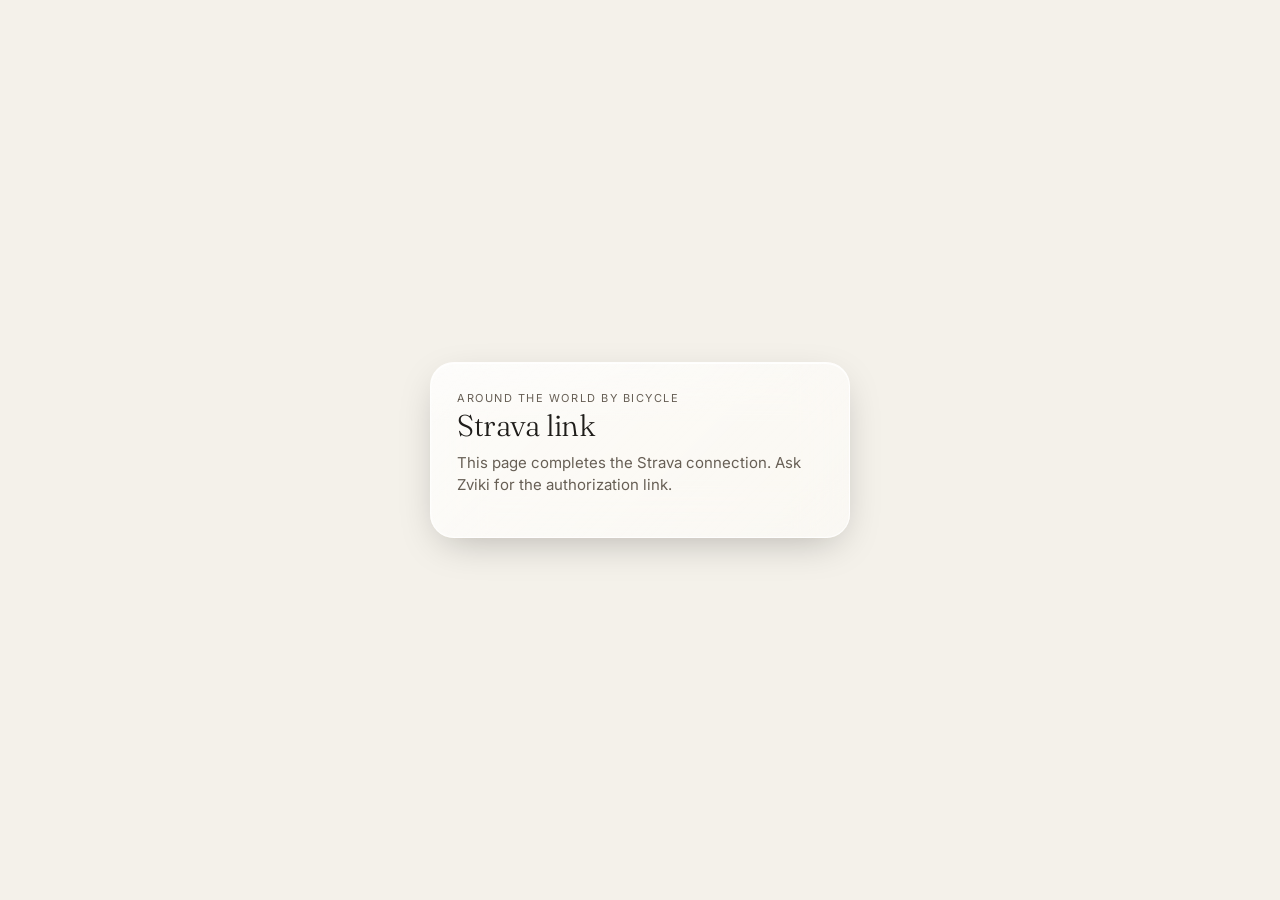
<file: strava.html>
<!doctype html>
<html lang="en">
<head>
<meta charset="utf-8">
<meta name="viewport" content="width=device-width, initial-scale=1">
<title>Strava connected</title>
<script>try{var d=document.documentElement.dataset;d.theme=localStorage.getItem("theme")||"light";d.view="map"}catch(e){}</script>
<link href="https://fonts.googleapis.com/css2?family=Fraunces:opsz,wght@9..144,300;9..144,400&family=Inter:wght@400;500&display=swap" rel="stylesheet">
<link rel="stylesheet" href="css/style.css">
<style>
  body { overflow: auto; display: grid; place-items: center; min-height: 100%; padding: 24px; }
  .card { position: static; width: min(420px, 100%); padding: 28px 26px; }
  h1 { font-size: 30px; margin-bottom: 10px; }
  p { margin: 0 0 14px; color: var(--muted); font-size: 15px; }
  .code { font-family: ui-monospace, SFMono-Regular, Menlo, monospace; font-size: 15px; word-break: break-all; padding: 12px 14px; border: 1px solid var(--line); border-radius: 10px; background: rgba(255,255,255,0.4); margin: 6px 0 14px; user-select: all; }
  button { font: inherit; font-weight: 500; padding: 10px 16px; border-radius: 999px; border: 1px solid var(--line); background: var(--accent); color: #fff; cursor: pointer; }
  button:active { transform: translateY(1px); }
  .ok { color: var(--accent); font-weight: 500; }
</style>
</head>
<body>
<main class="panel card">
  <p class="eyebrow">Around the world by bicycle</p>
  <h1 id="h">Connecting…</h1>
  <p id="msg"></p>
  <div class="code" id="code" hidden></div>
  <button id="copy" hidden type="button">Copy code</button>
  <p id="done" class="ok" hidden>Copied. Now send it to Zviki.</p>
</main>
<script>
  const q = new URLSearchParams(location.search);
  const h = document.getElementById("h"), msg = document.getElementById("msg");
  if (q.get("error")) {
    h.textContent = "Not connected";
    msg.textContent = "Strava access was declined. Open the link again and tap Authorize if you change your mind.";
  } else if (q.get("code")) {
    h.textContent = "Thank you!";
    msg.textContent = "Strava is linked. One last step: copy this code and send it to Zviki, then you can close this page. You never need to do this again.";
    const c = document.getElementById("code"); c.textContent = q.get("code"); c.hidden = false;
    const b = document.getElementById("copy"); b.hidden = false;
    b.onclick = async () => { try { await navigator.clipboard.writeText(q.get("code")); document.getElementById("done").hidden = false; } catch (e) { c.focus(); } };
  } else {
    h.textContent = "Strava link";
    msg.textContent = "This page completes the Strava connection. Ask Zviki for the authorization link.";
  }
</script>
</body>
</html>
</file>
<file: css/style.css>
:root {
  --bg: #f4f1ea;
  --ink: #1f1d1a;
  --muted: #675f55;
  --line: rgba(31, 29, 26, 0.10);
  --panel: rgba(250, 248, 243, 0.82);
  --glass: linear-gradient(135deg, rgba(255, 255, 255, 0.74), rgba(255, 255, 255, 0.5));
  --glass-edge: rgba(255, 255, 255, 0.75);
  --glass-shine: rgba(255, 255, 255, 0.9);
  --glass-shadow: 0 12px 40px -12px rgba(0, 0, 0, 0.28);
  --accent: #2b6fd6;
  --accent-soft: rgba(43, 111, 214, 0.25);
  --transfer: #9a948a;
  --record: #f5b700;
  --casing: rgba(255, 255, 255, 0.9);
  --serif: "Fraunces", Georgia, serif;
  --sans: "Inter", system-ui, -apple-system, sans-serif;
}
:root[data-theme="dark"] {
    --bg: #17181a;
    --ink: #ebe7df;
    --muted: #918b81;
    --line: rgba(235, 231, 223, 0.12);
    --panel: rgba(28, 29, 32, 0.80);
    --glass: linear-gradient(135deg, rgba(60, 62, 70, 0.66), rgba(24, 25, 30, 0.58));
    --glass-edge: rgba(255, 255, 255, 0.18);
    --glass-shine: rgba(255, 255, 255, 0.28);
    --glass-shadow: 0 12px 40px -12px rgba(0, 0, 0, 0.6);
    --accent: #6fa3ff;
    --accent-soft: rgba(111, 163, 255, 0.28);
    --transfer: #6f6a62;
    --record: #ffc800;
    --casing: rgba(20, 20, 22, 0.9);
}

* { box-sizing: border-box; }
html, body { height: 100%; margin: 0; }
body {
  background: var(--bg);
  color: var(--ink);
  font-family: var(--sans);
  font-size: 15px;
  line-height: 1.45;
  -webkit-font-smoothing: antialiased;
  overflow: hidden;
}

#map {
  position: fixed;
  inset: 0;
  background: var(--bg);
}

/* Header */
.brand {
  position: fixed;
  top: max(20px, env(safe-area-inset-top));
  left: 24px;
  z-index: 500;
  pointer-events: none;
  padding: 16px 22px 18px;
}
.eyebrow {
  margin: 0 0 4px;
  font-size: 11px;
  letter-spacing: 0.14em;
  text-transform: uppercase;
  color: var(--muted);
}
h1 {
  margin: 0;
  font-family: var(--serif);
  font-weight: 300;
  font-size: 34px;
  line-height: 1.05;
  letter-spacing: -0.01em;
  color: var(--ink);
}

/* Panel */
.panel {
  position: fixed;
  left: 24px;
  bottom: max(24px, env(safe-area-inset-bottom));
  z-index: 500;
  width: 330px;
  padding: 20px 22px 17px;
}

/* Glass surfaces: translucent gradient, deep blur, a bright specular edge and a soft drop shadow. */
.brand, .panel {
  background: var(--glass);
  border: 1px solid var(--glass-edge);
  border-radius: 24px;
  backdrop-filter: blur(28px) saturate(1.7);
  -webkit-backdrop-filter: blur(28px) saturate(1.7);
  box-shadow: var(--glass-shadow),
              inset 0 1px 0 var(--glass-shine),
              inset 1px 0 0 rgba(255, 255, 255, 0.25),
              inset 0 -1px 0 rgba(255, 255, 255, 0.08);
}
.brand::before, .panel::before {
  content: "";
  position: absolute; inset: 0;
  border-radius: inherit;
  pointer-events: none;
  background: radial-gradient(120% 60% at 20% 0%, rgba(255, 255, 255, 0.35), transparent 60%);
}
.brand > *, .panel > * { position: relative; }
.stats {
  display: grid;
  grid-template-columns: 1fr 1fr;
  gap: 18px;
  padding-bottom: 16px;
  border-bottom: 1px solid var(--line);
}
.stat { display: flex; flex-direction: column; }
.stat[hidden] { display: none; }
.stat:nth-child(n+3) .num { font-size: 27px; }
.num {
  font-family: var(--serif);
  font-weight: 300;
  font-size: 36px;
  line-height: 1;
  font-variant-numeric: tabular-nums;
  letter-spacing: -0.02em;
}
.label {
  margin-top: 6px;
  font-size: 12px;
  color: var(--muted);
}

.last {
  display: flex;
  align-items: baseline;
  gap: 10px;
  width: 100%;
  margin: 16px 0 0;
  padding: 0;
  border: 0;
  background: none;
  color: var(--ink);
  font: inherit;
  text-align: left;
  cursor: pointer;
}
.last:hover #last { text-decoration: underline; text-decoration-color: var(--accent-soft); text-underline-offset: 3px; }
.dot {
  flex: none;
  width: 8px; height: 8px;
  border-radius: 50%;
  background: var(--accent);
  box-shadow: 0 0 0 0 var(--accent-soft);
  animation: pulse 2.6s ease-out infinite;
  transform: translateY(-1px);
}
.dot.stale { animation: none; background: var(--muted); }
@keyframes pulse {
  0%   { box-shadow: 0 0 0 0 var(--accent-soft); }
  70%  { box-shadow: 0 0 0 9px rgba(0,0,0,0); }
  100% { box-shadow: 0 0 0 0 rgba(0,0,0,0); }
}

/* Sponsor stats: water drunk, data used */
.sponsor-stats {
  display: grid;
  grid-template-columns: 1fr 1fr;
  gap: 14px;
  margin-top: 14px;
  padding-top: 14px;
  border-top: 1px solid var(--line);
}
.sponsor-stats[hidden] { display: none; }
.mini { display: flex; align-items: center; gap: 8px; min-width: 0; }
.mini > div { display: flex; flex-direction: column; min-width: 0; }
.mini-num {
  font-family: var(--serif);
  font-weight: 300;
  font-size: 21px;
  line-height: 1.1;
  font-variant-numeric: tabular-nums;
  letter-spacing: -0.01em;
  white-space: nowrap;
}
.mini-label { font-size: 11.5px; color: var(--muted); line-height: 1.3; }
.mini-label a { color: inherit; text-decoration: none; border-bottom: 1px solid var(--line); }
.mini-label a:hover { color: var(--ink); }
.mini-icon { flex: none; object-fit: contain; }
.water-icon { width: 14px; height: 44px; filter: drop-shadow(0 1px 1px rgba(0,0,0,0.25)); }
.signal { width: 20px; height: 20px; fill: var(--accent); }
.signal rect:nth-child(1) { opacity: 0.45; } .signal rect:nth-child(2) { opacity: 0.65; } .signal rect:nth-child(3) { opacity: 0.85; }
.mini-label { display: flex; flex-wrap: wrap; align-items: center; gap: 2px 5px; }
.brand-img { height: 11px; width: auto; display: inline-block; vertical-align: middle; }
.brand-img.data { height: 19px; }
.mini-label a { border: 0; display: inline-flex; }
:root[data-theme="dark"] .brand-img { filter: brightness(1.15); }

/* Record days: tap a tile to fly to that ride */
.records {
  display: grid;
  grid-template-columns: 1fr 1fr;
  gap: 10px 14px;
  margin-top: 14px;
  padding-top: 14px;
  border-top: 1px solid var(--line);
}
.records[hidden] { display: none; }
.rec {
  display: flex; flex-direction: column; align-items: flex-start;
  padding: 6px 8px; margin: -6px -8px;
  border: 0; border-radius: 10px; background: none;
  color: var(--ink); font: inherit; text-align: left; cursor: pointer;
  transition: background 0.15s ease;
}
.rec[hidden] { display: none; }
/* The rounded box appears only while hovering (mouse) or pressing (touch), on every tile alike.
   The selected tile is marked by its number turning the route colour, not by a box. */
@media (hover: hover) { .rec:hover { background: var(--accent-soft); } }
.rec:active { background: var(--accent-soft); }
.rec:focus-visible { outline: 2px solid var(--accent); outline-offset: 1px; }
.rec.on .rec-num { color: #2b6fd6; font-weight: 400; }
:root[data-theme="dark"] .rec.on .rec-num { color: #8ab8ff; }
.rec-num {
  font-family: var(--serif); font-weight: 300; font-size: 19px; line-height: 1.15;
  font-variant-numeric: tabular-nums; letter-spacing: -0.01em; white-space: nowrap;
}
.rec-label { font-size: 11px; color: var(--muted); white-space: nowrap; }
.rec-label::before { content: ""; display: inline-block; width: 6px; height: 6px; margin-right: 5px; border-radius: 50%; background: var(--record); vertical-align: 1px; } /* legend: same colour as the record days on the map */
.rec-date { font-size: 10.5px; color: var(--muted); opacity: 0.8; white-space: nowrap; }
.flag {
  width: 20px; height: 20px;
  border-radius: 50%;
  background: #888 center / cover no-repeat;
  border: 1.5px solid rgba(255, 255, 255, 0.95);
  box-shadow: 0 0 0 1px rgba(0, 0, 0, 0.35), 0 1px 4px rgba(0, 0, 0, 0.45);
  cursor: pointer;
}
.trophy {
  width: 23px; height: 23px;
  display: grid; place-items: center;
  border-radius: 50%;
  background: radial-gradient(circle at 35% 30%, #fff3b0, #ffc800 55%, #e09a00);
  border: 1.5px solid rgba(255, 255, 255, 0.9);
  box-shadow: 0 0 0 1px rgba(90, 55, 0, 0.55), 0 0 10px 2px rgba(255, 200, 0, 0.55), 0 2px 6px rgba(0, 0, 0, 0.45);
  color: #5a3700;
  cursor: pointer;
}
.trophy svg { width: 13px; height: 13px; fill: currentColor; }

.meta {
  margin: 10px 0 0;
  font-size: 12.5px;
  color: var(--muted);
}
.meta:empty { display: none; }
.links a {
  color: var(--muted);
  text-decoration: underline;
  text-decoration-color: var(--line);
  text-underline-offset: 3px;
}
.links a:hover { color: var(--ink); }
#rider a { color: inherit; text-decoration: none; pointer-events: auto; white-space: nowrap; }
#rider a:hover { text-decoration: underline; text-decoration-thickness: 1px; text-underline-offset: 4px; }
#rider svg { width: 0.58em; height: 0.58em; margin-right: 0.16em; vertical-align: 0.04em; fill: none; stroke: currentColor; stroke-width: 1.8; opacity: 0.75; }
#rider svg .dotfill { fill: currentColor; stroke: none; }
.brand .links:empty { display: none; }
.links a + a { margin-left: 14px; }
.links a { display: inline-flex; align-items: center; gap: 5px; text-decoration: none; }
.links a:hover { text-decoration: underline; }
.links svg { width: 14px; height: 14px; fill: none; stroke: currentColor; stroke-width: 1.8; }
.links svg .dotfill { fill: currentColor; stroke: none; }

/* Map chrome */
.maplibregl-map { font-family: var(--sans); }
.maplibregl-canvas:focus { outline: none; }
.maplibregl-ctrl-attrib {
  background: var(--panel) !important;
  color: var(--muted) !important;
  font-size: 10px;
  padding: 2px 8px;
  border-radius: 8px 0 0 0;
}
.maplibregl-ctrl-attrib a { color: var(--muted) !important; }
.maplibregl-ctrl-group {
  background: var(--glass) !important;
  border: 1px solid var(--glass-edge);
  border-radius: 12px !important;
  box-shadow: var(--glass-shadow), inset 0 1px 0 var(--glass-shine) !important;
  backdrop-filter: blur(24px) saturate(1.6);
  -webkit-backdrop-filter: blur(24px) saturate(1.6);
}
.maplibregl-ctrl-group button { background: transparent !important; }
.maplibregl-ctrl-group button + button { border-top-color: var(--glass-edge) !important; }
:root[data-theme="dark"] .maplibregl-ctrl-group button .maplibregl-ctrl-icon { filter: invert(0.9); }

/* Earth view: imagery on a globe over a night-sky backdrop; route colours brightened for it */
:root:not([data-view="map"]) {
  --accent: #3d9bff;
  --casing: rgba(255, 255, 255, 0.85);
  --transfer: #e9e4da;
  --record: #ffc800;
}
:root:not([data-view="map"]) #map { background: #05070c; }
:root:not([data-view="map"]) .plane { background: rgba(10, 12, 18, 0.7); border-color: rgba(255,255,255,0.25); color: #f3efe8; }
:root:not([data-view="map"]) .start { background: rgba(10, 12, 18, 0.7); border-color: #f3efe8; }

/* View toggle (a MapLibre control) */
.view-toggle button { width: 29px; height: 29px; display: grid; place-items: center; cursor: pointer; }
.view-toggle svg { width: 15px; height: 15px; stroke: var(--ink); fill: none; stroke-width: 1.6; stroke-linecap: round; stroke-linejoin: round; }
.view-toggle .mapicon { display: none; }
:root:not([data-view="map"]) .view-toggle .globe { display: none; }
:root:not([data-view="map"]) .view-toggle .mapicon { display: block; }

/* Theme toggle (a MapLibre control) */
.theme-toggle button { width: 29px; height: 29px; display: grid; place-items: center; cursor: pointer; }
.theme-toggle svg { width: 15px; height: 15px; stroke: var(--ink); fill: none; stroke-width: 1.6; stroke-linecap: round; stroke-linejoin: round; }
.theme-toggle .moon { display: none; }
:root[data-theme="dark"] .theme-toggle .sun { display: none; }
:root[data-theme="dark"] .theme-toggle .moon { display: block; }

/* Markers */
/* Stacking when markers overlap: flags at the back, then transport badges, trophies, and the live position on top. */
.maplibregl-marker.flag, .maplibregl-marker.start { z-index: 1; }
.maplibregl-marker.plane { z-index: 2; }
.maplibregl-marker.trophy { z-index: 3; }
.maplibregl-marker.here { z-index: 4; }
.maplibregl-popup { z-index: 10; } /* labels always sit above every marker */
.maplibregl-marker[style*="opacity: 0;"] { pointer-events: none; } /* far side of the globe: no hover either */
.here {
  width: 16px; height: 16px;
  cursor: pointer;
}
.here::before {
  content: "";
  position: absolute; inset: 0;
  border-radius: 50%;
  background: var(--accent);
  border: 3px solid var(--casing);
  box-shadow: 0 0 0 2px rgba(0,0,0,0.15), 0 2px 6px rgba(0,0,0,0.35);
  animation: beat 1.6s ease-in-out infinite;
}
.here::after, .here .ring2 {
  content: "";
  position: absolute; inset: -4px;
  border-radius: 50%;
  border: 2px solid var(--accent);
  background: var(--accent-soft);
  opacity: 0;
  animation: ring 1.6s ease-out infinite;
}
.here .ring2 { animation-delay: 0.8s; }
@keyframes ring {
  0%   { transform: scale(0.5); opacity: 0.9; }
  100% { transform: scale(3.6); opacity: 0; }
}
@keyframes beat {
  0%, 100% { transform: scale(1); }
  50%      { transform: scale(1.18); }
}
.plane { background: rgba(10, 12, 18, 0.7); border-color: rgba(255,255,255,0.25); color: #f3efe8; }
:root:not([data-view="map"]) .start { background: rgba(10, 12, 18, 0.7); border-color: #f3efe8; }

/* View toggle (a MapLibre control) */
.view-toggle button { width: 29px; height: 29px; display: grid; place-items: center; cursor: pointer; }
.view-toggle svg { width: 15px; height: 15px; stroke: var(--ink); fill: none; stroke-width: 1.6; stroke-linecap: round; stroke-linejoin: round; }
.view-toggle .mapicon { display: none; }
:root:not([data-view="map"]) .view-toggle .globe { display: none; }
:root:not([data-view="map"]) .view-toggle .mapicon { display: block; }

/* Theme toggle (a MapLibre control) */
.theme-toggle button { width: 29px; height: 29px; display: grid; place-items: center; cursor: pointer; }
.theme-toggle svg { width: 15px; height: 15px; stroke: var(--ink); fill: none; stroke-width: 1.6; stroke-linecap: round; stroke-linejoin: round; }
.theme-toggle .moon { display: none; }
:root[data-theme="dark"] .theme-toggle .sun { display: none; }
:root[data-theme="dark"] .theme-toggle .moon { display: block; }

/* Markers */
.plane {
  width: 32px; height: 32px;
  display: grid; place-items: center;
  border-radius: 50%;
  background: var(--panel);
  border: 1px solid var(--line);
  color: var(--muted);
  cursor: default;
}
.plane svg { width: 18px; height: 18px; fill: currentColor; }
.start {
  width: 10px; height: 10px;
  border-radius: 50%;
  background: var(--casing);
  border: 2px solid var(--ink);
  opacity: 0.8;
  cursor: pointer;
}
.maplibregl-popup.quiet .maplibregl-popup-content {
  background: var(--panel);
  color: var(--ink);
  border: 1px solid var(--line);
  border-radius: 8px;
  padding: 6px 10px;
  font-size: 12px;
  box-shadow: none;
  backdrop-filter: blur(10px);
  -webkit-backdrop-filter: blur(10px);
}
.maplibregl-popup.quiet .maplibregl-popup-tip { display: none; }
.maplibregl-popup.quiet .note { display: block; margin-top: 5px; color: var(--muted); line-height: 1.4; }
.maplibregl-popup.quiet { pointer-events: none; } /* labels never steal the hover from what they describe */

/* Mobile */
@media (max-width: 640px) {
  .brand { left: 12px; right: 56px; top: max(12px, env(safe-area-inset-top)); padding: 10px 14px 11px; border-radius: 18px; }
  .brand .eyebrow { margin-bottom: 2px; font-size: 10px; }
  .brand h1 { font-size: 25px; white-space: nowrap; }
  h1 { font-size: 28px; }
  .panel {
    left: 12px; right: 12px; bottom: max(12px, env(safe-area-inset-bottom));
    width: auto;
    padding: 11px 16px 9px;
    border-radius: 18px;
  }
  .stats { gap: 12px; padding-bottom: 8px; }
  .num { font-size: 25px; }
  .stat:nth-child(n+3) .num { font-size: 20px; }
  .stats { row-gap: 5px; }
  .label { margin-top: 1px; font-size: 10.5px; }
  .last { margin-top: 8px; font-size: 13px; }
  .sponsor-stats { margin-top: 8px; padding-top: 8px; gap: 10px; }
  .water-icon { height: 34px; }
  .signal { width: 16px; height: 16px; }
  .brand-img.data { height: 16px; }
  .records { grid-template-columns: repeat(4, 1fr); gap: 4px; margin-top: 8px; padding-top: 8px; }
  .rec { padding: 4px 4px; margin: -4px 0; }
  .rec-num { font-size: 14.5px; }
  .rec-label { font-size: 9.5px; }
  .rec-label::before { width: 5px; height: 5px; margin-right: 3px; }
  .rec-date { display: none; }
  .mini-num { font-size: 17px; }
  .meta { margin-top: 5px; font-size: 11px; }
  .maplibregl-ctrl-top-right .maplibregl-ctrl-group:not(.theme-toggle):not(.view-toggle) { display: none; } /* no +/- on phones, keep the theme toggle */
  .maplibregl-ctrl-top-right { top: max(14px, env(safe-area-inset-top)); }
  .maplibregl-ctrl-bottom-right { top: 0; bottom: auto; }
  .maplibregl-ctrl-attrib { border-radius: 0 0 0 8px; }
}
</file>
